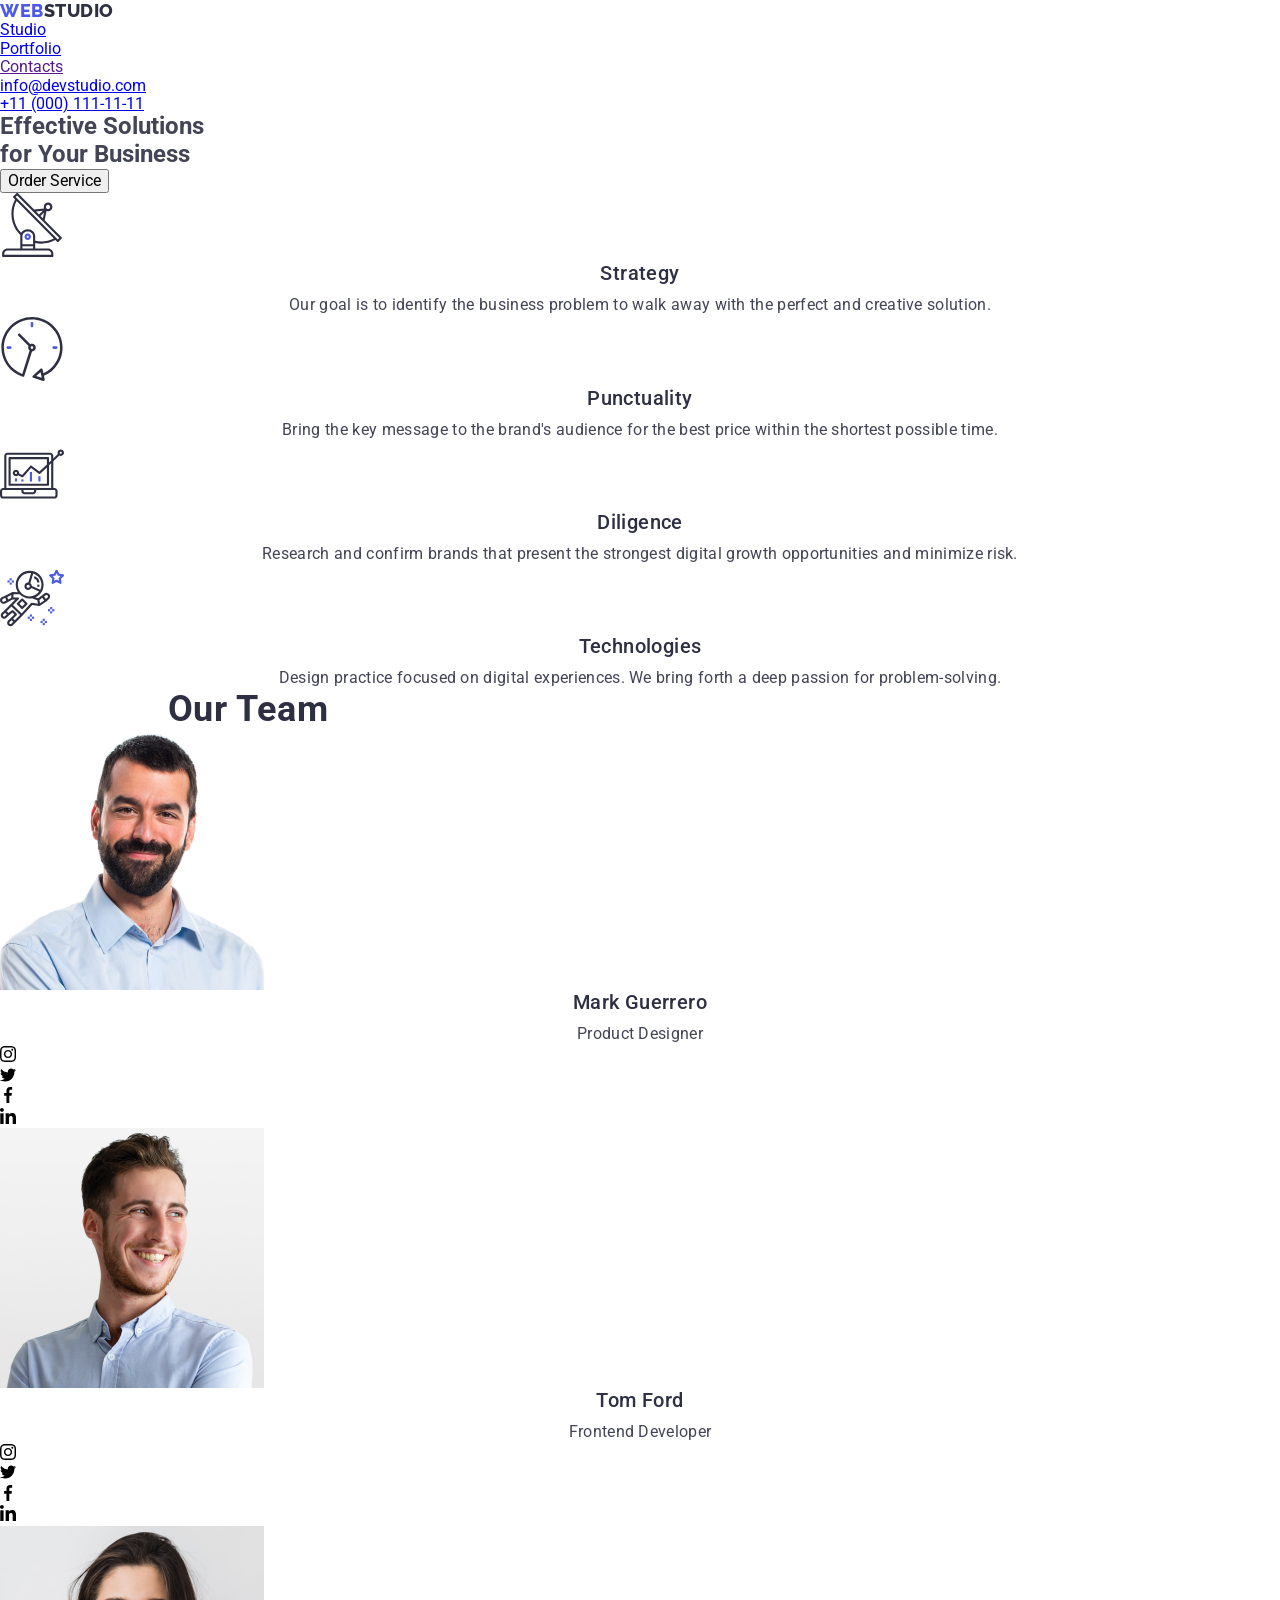
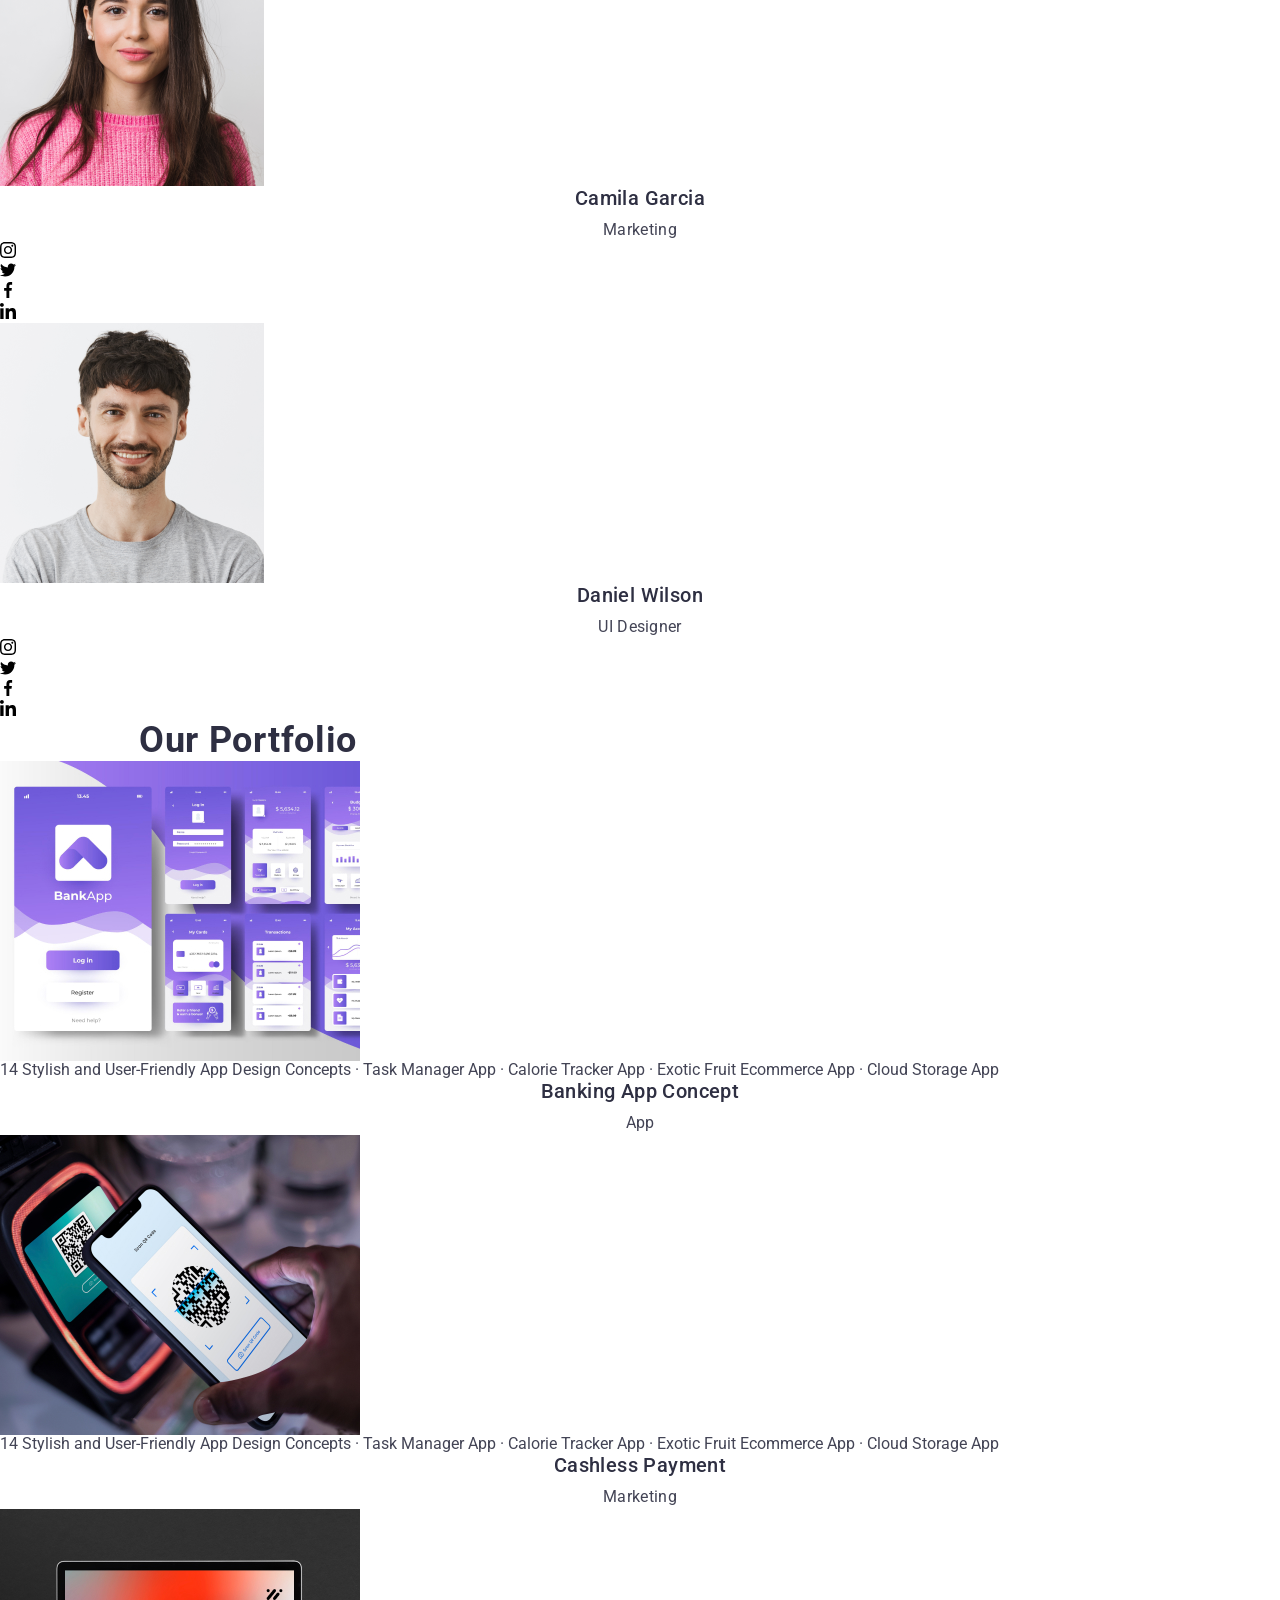
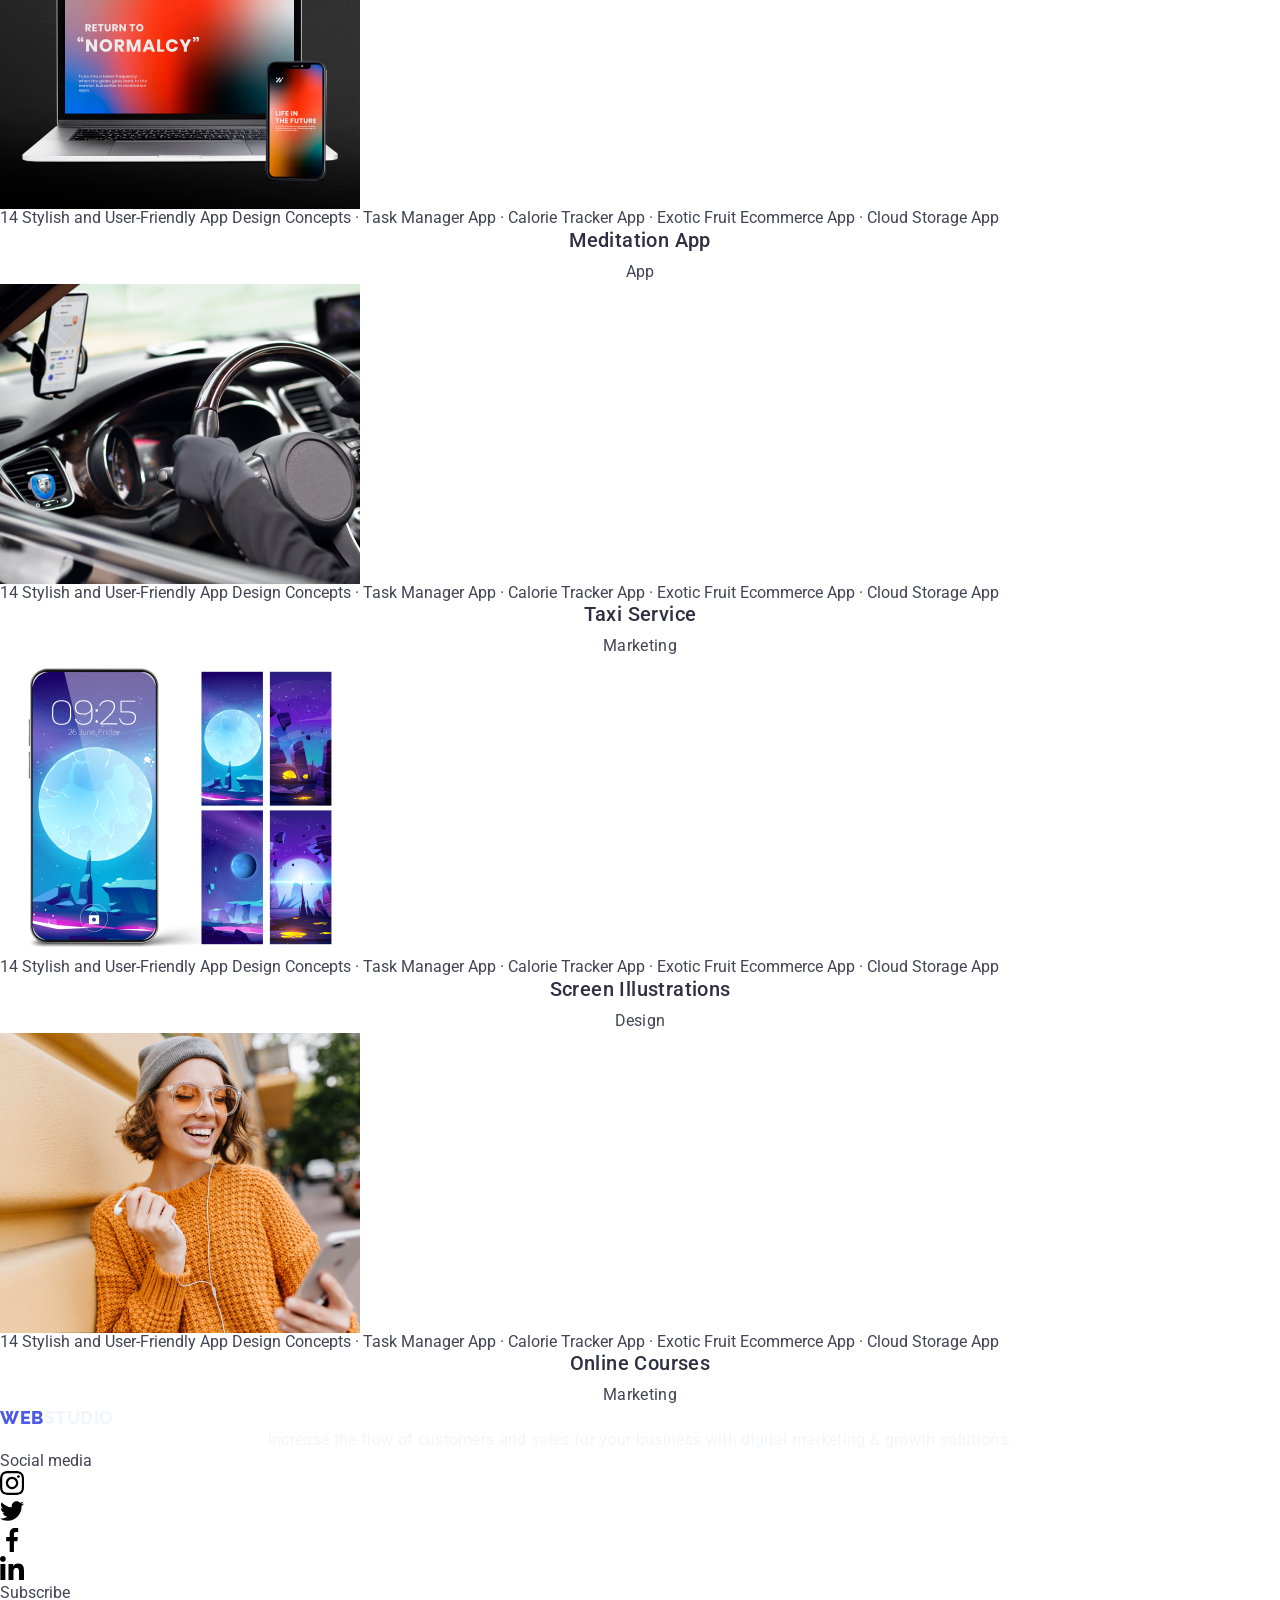
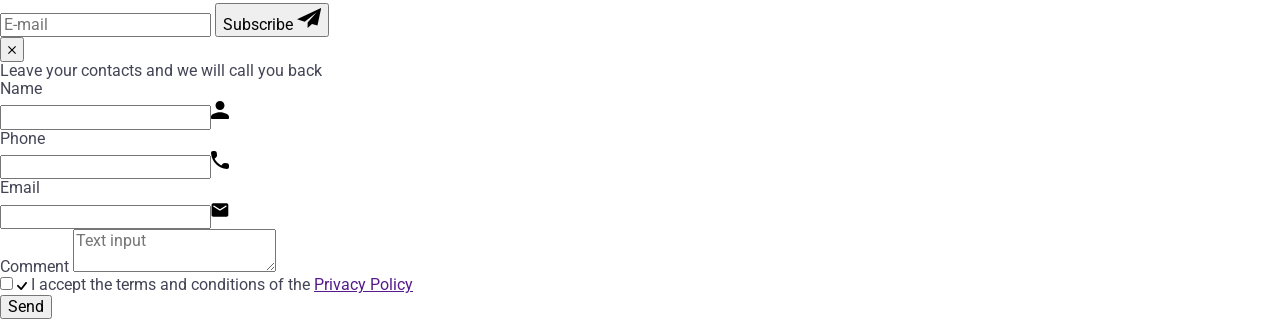
<file: index.html>
<!DOCTYPE html>
<html lang="en">
  <head>
    <meta charset="UTF-8" />
    <meta http-equiv="X-UA-Compatible" content="IE=edge" />
    <meta name="viewport" content="width=device-width, initial-scale=1.0" />
    <title>Document</title>
    <link
      rel="stylesheet"
      href="https://cdnjs.cloudflare.com/ajax/libs/modern-normalize/3.0.1/modern-normalize.min.css"
      integrity="sha512-q6WgHqiHlKyOqslT/lgBgodhd03Wp4BEqKeW6nNtlOY4quzyG3VoQKFrieaCeSnuVseNKRGpGeDU3qPmabCANg=="
      crossorigin="anonymous"
      referrerpolicy="no-referrer"
    />
    <link rel="stylesheet" href="./css/styles.css" />
    <link
      rel="stylesheet"
      href="https://cdnjs.com/libraries/modern-normalize"
    />
    <link rel="preconnect" href="https://fonts.googleapis.com" />
    <link rel="preconnect" href="https://fonts.gstatic.com" crossorigin />
    <link
      href="https://fonts.googleapis.com/css2?family=Montserrat:wght@400;700&family=Roboto:wght@400;500;700&display=swap"
      rel="stylesheet"
    />
    <link rel="preconnect" href="https://fonts.googleapis.com" />
    <link rel="preconnect" href="https://fonts.gstatic.com" crossorigin />
    <link
      href="https://fonts.googleapis.com/css2?family=Montserrat:wght@400;700&family=Raleway:wght@800&family=Roboto:wght@400;500;700&display=swap"
      rel="stylesheet"
    />
  </head>

  <body>
    <!-- Header -->
    <header class="page-header">
      <div class="container page-header-boxing">
        <nav class="nav">
          <a href="./index.html" class="logo link"
            >Web<span class="studio-color">Studio</span></a
          >
          <ul class="menu list">
            <li class="menu-item">
              <a class="menu-link link" href="./index.html">Studio</a>
            </li>
            <li class="menu-item">
              <a class="menu-link link" href="./portfolio.html">Portfolio</a>
            </li>
            <li class="menu-item">
              <a class="menu-link link" href="">Contacts</a>
            </li>
          </ul>
        </nav>

        <address class="address">
          <ul class="list">
            <li class="address-item">
              <a href="mailto:info@devstudio.com" class="link contact"
                >info@devstudio.com</a
              >
            </li>
            <li class="address-item">
              <a href="tel:+110001111111" class="link contact"
                >+11 (000) 111-11-11</a
              >
            </li>
          </ul>
        </address>
      </div>
    </header>
    <!-- Main -->
    <main class="page-main">
      <!-- Square -->
      <section class="hero">
        <div class="container">
          <h1 class="main-title">
            Effective Solutions<br />
            for Your Business
          </h1>
          <button type="button" class="hero-button" data-modal-open>
            Order Service
          </button>
        </div>
      </section>
      <section class="small-descr-section section">
        <div class="container">
          <h2 class="hidden-title visually-hidden"></h2>
          <ul class="list">
            <li class="small-descr-section-item">
              <div class="small-text-image">
                <svg class="small-text-icon" width="64" height="64">
                  <use href="./images/icons.svg#icon-antenna"></use>
                </svg>
              </div>
              <h3 class="small-title">Strategy</h3>
              <p class="small-descr">
                Our goal is to identify the business problem to walk away with
                the perfect and creative solution.
              </p>
            </li>
            <li class="small-descr-section-item">
              <div class="small-text-image">
                <svg class="small-text-icon" width="64" height="64">
                  <use href="./images/icons.svg#icon-clock"></use>
                </svg>
              </div>
              <h3 class="small-title">Punctuality</h3>
              <p class="small-descr">
                Bring the key message to the brand's audience for the best price
                within the shortest possible time.
              </p>
            </li>
            <li class="small-descr-section-item">
              <div class="small-text-image">
                <svg class="small-text-icon" width="64" height="64">
                  <use href="./images/icons.svg#icon-diagram"></use>
                </svg>
              </div>
              <h3 class="small-title">Diligence</h3>
              <p class="small-descr">
                Research and confirm brands that present the strongest digital
                growth opportunities and minimize risk.
              </p>
            </li>
            <li class="small-descr-section-item">
              <div class="small-text-image">
                <svg class="small-text-icon" width="64" height="64">
                  <use href="./images/icons.svg#icon-astronaut"></use>
                </svg>
              </div>
              <h3 class="small-title">Technologies</h3>
              <p class="small-descr">
                Design practice focused on digital experiences. We bring forth a
                deep passion for problem-solving.
              </p>
            </li>
          </ul>
        </div>
      </section>
      <!-- Our Team -->
      <section class="our-team">
        <div class="container">
          <h2 class="secondary-title">Our Team</h2>
          <ul class="list">
            <li class="our-team-list-item">
              <img
                src="./images/men-with-beard.jpg"
                width="264"
                alt="men with beard"
              />
              <div class="name-position">
                <h3 class="small-title">Mark Guerrero</h3>
                <p class="small-descr">Product Designer</p>
                <ul class="our-team-links">
                  <li class="our-team-link-item list">
                    <a class="our-team-link" href=""
                      ><svg class="our-team-soc-icon" width="16" height="16">
                        <use href="./images/icons.svg#icon-instagram"></use>
                      </svg>
                    </a>
                  </li>
                  <li class="our-team-link-item list">
                    <a class="our-team-link" href=""
                      ><svg class="our-team-soc-icon" width="16" height="16">
                        <use href="./images/icons.svg#icon-twitter"></use>
                      </svg>
                    </a>
                  </li>
                  <li class="our-team-link-item list">
                    <a class="our-team-link" href=""
                      ><svg class="our-team-soc-icon" width="16" height="16">
                        <use href="./images/icons.svg#icon-facebook"></use>
                      </svg>
                    </a>
                  </li>
                  <li class="our-team-link-item list">
                    <a class="our-team-link" href=""
                      ><svg class="our-team-soc-icon" width="16" height="16">
                        <use href="./images/icons.svg#icon-linkedin"></use>
                      </svg>
                    </a>
                  </li>
                </ul>
              </div>
            </li>
            <li class="our-team-list-item">
              <img src="./images/men-happy.jpg" width="264" alt="happy men" />
              <div class="name-position">
                <h3 class="small-title">Tom Ford</h3>
                <p class="small-descr">Frontend Developer</p>
                <ul class="our-team-links">
                  <li class="our-team-link-item list">
                    <a class="our-team-link" href=""
                      ><svg class="our-team-soc-icon" width="16" height="16">
                        <use href="./images/icons.svg#icon-instagram"></use>
                      </svg>
                    </a>
                  </li>
                  <li class="our-team-link-item list">
                    <a class="our-team-link" href=""
                      ><svg class="our-team-soc-icon" width="16" height="16">
                        <use href="./images/icons.svg#icon-twitter"></use>
                      </svg>
                    </a>
                  </li>
                  <li class="our-team-link-item list">
                    <a class="our-team-link" href=""
                      ><svg class="our-team-soc-icon" width="16" height="16">
                        <use href="./images/icons.svg#icon-facebook"></use>
                      </svg>
                    </a>
                  </li>
                  <li class="our-team-link-item list">
                    <a class="our-team-link" href=""
                      ><svg class="our-team-soc-icon" width="16" height="16">
                        <use href="./images/icons.svg#icon-linkedin"></use>
                      </svg>
                    </a>
                  </li>
                </ul>
              </div>
            </li>
            <li class="our-team-list-item">
              <img src="./images/woman.jpg" width="264" alt="woman" />
              <div class="name-position">
                <h3 class="small-title">Camila Garcia</h3>
                <p class="small-descr">Marketing</p>
                <ul class="our-team-links">
                  <li class="our-team-link-item list">
                    <a class="our-team-link" href=""
                      ><svg class="our-team-soc-icon" width="16" height="16">
                        <use href="./images/icons.svg#icon-instagram"></use>
                      </svg>
                    </a>
                  </li>
                  <li class="our-team-link-item list">
                    <a class="our-team-link" href=""
                      ><svg class="our-team-soc-icon" width="16" height="16">
                        <use href="./images/icons.svg#icon-twitter"></use>
                      </svg>
                    </a>
                  </li>
                  <li class="our-team-link-item list">
                    <a class="our-team-link" href=""
                      ><svg class="our-team-soc-icon" width="16" height="16">
                        <use href="./images/icons.svg#icon-facebook"></use>
                      </svg>
                    </a>
                  </li>
                  <li class="our-team-link-item list">
                    <a class="our-team-link" href=""
                      ><svg class="our-team-soc-icon" width="16" height="16">
                        <use href="./images/icons.svg#icon-linkedin"></use>
                      </svg>
                    </a>
                  </li>
                </ul>
              </div>
            </li>
            <li class="our-team-list-item">
              <img
                src="./images/men-happy-black-hair.jpg"
                width="264"
                alt="men with black hair"
              />
              <div class="name-position">
                <h3 class="small-title">Daniel Wilson</h3>
                <p class="small-descr">UI Designer</p>
                <ul class="our-team-links">
                  <li class="our-team-link-item list">
                    <a class="our-team-link" href=""
                      ><svg class="our-team-soc-icon" width="16" height="16">
                        <use href="./images/icons.svg#icon-instagram"></use>
                      </svg>
                    </a>
                  </li>
                  <li class="our-team-link-item list">
                    <a class="our-team-link" href=""
                      ><svg class="our-team-soc-icon" width="16" height="16">
                        <use href="./images/icons.svg#icon-twitter"></use>
                      </svg>
                    </a>
                  </li>
                  <li class="our-team-link-item list">
                    <a class="our-team-link" href=""
                      ><svg class="our-team-soc-icon" width="16" height="16">
                        <use href="./images/icons.svg#icon-facebook"></use>
                      </svg>
                    </a>
                  </li>
                  <li class="our-team-link-item list">
                    <a class="our-team-link" href=""
                      ><svg class="our-team-soc-icon" width="16" height="16">
                        <use href="./images/icons.svg#icon-linkedin"></use>
                      </svg>
                    </a>
                  </li>
                </ul>
              </div>
            </li>
          </ul>
        </div>
      </section>
      <section class="our-portfolio-container">
        <div class="container">
          <h2 class="secondary-title">Our Portfolio</h2>
          <!-- Images -->
          <ul class="list portfolio-box">
            <li class="portfolio-item">
              <div class="portfolio-img-wrapper">
                <img
                  src="./images/banking-app-interface-concept.jpg"
                  alt="Banking App Interface Concept"
                  width="360"
                />
                <p class="overlay">
                  14 Stylish and User-Friendly App Design Concepts · Task
                  Manager App · Calorie Tracker App · Exotic Fruit Ecommerce App
                  · Cloud Storage App
                </p>
              </div>

              <div class="portfolio-picture-descr">
                <h3 class="small-title small-title-portfolio">
                  Banking App Concept
                </h3>
                <p class="small-descr small-descr-portfolio">App</p>
              </div>
            </li>
            <li class="portfolio-item">
              <div class="portfolio-img-wrapper">
                <img
                  src="./images/cashless-payment.jpg"
                  alt="Cashless Payment"
                  width="360"
                />
                <p class="overlay">
                  14 Stylish and User-Friendly App Design Concepts · Task
                  Manager App · Calorie Tracker App · Exotic Fruit Ecommerce App
                  · Cloud Storage App
                </p>
              </div>

              <div class="portfolio-picture-descr">
                <h3 class="small-title small-title-portfolio">
                  Cashless Payment
                </h3>
                <p class="small-descr small-descr-portfolio">Marketing</p>
              </div>
            </li>
            <li class="portfolio-item">
              <div class="portfolio-img-wrapper">
                <img
                  src="./images/meditation-app.jpg"
                  alt="Meditation App"
                  width="360"
                />
                <p class="overlay">
                  14 Stylish and User-Friendly App Design Concepts · Task
                  Manager App · Calorie Tracker App · Exotic Fruit Ecommerce App
                  · Cloud Storage App
                </p>
              </div>

              <div class="portfolio-picture-descr">
                <h3 class="small-title small-title-portfolio">
                  Meditation App
                </h3>
                <p class="small-descr small-descr-portfolio">App</p>
              </div>
            </li>
            <li class="portfolio-item">
              <div class="portfolio-img-wrapper">
                <img
                  src="./images/taxi-service.jpg"
                  alt="Taxi Service"
                  width="360"
                />
                <p class="overlay">
                  14 Stylish and User-Friendly App Design Concepts · Task
                  Manager App · Calorie Tracker App · Exotic Fruit Ecommerce App
                  · Cloud Storage App
                </p>
              </div>

              <div class="portfolio-picture-descr">
                <h3 class="small-title small-title-portfolio">Taxi Service</h3>
                <p class="small-descr small-descr-portfolio">Marketing</p>
              </div>
            </li>
            <li class="portfolio-item">
              <div class="portfolio-img-wrapper">
                <img
                  src="./images/screen-illustration.jpg"
                  alt="Screen Illustrations"
                  width="360"
                />
                <p class="overlay">
                  14 Stylish and User-Friendly App Design Concepts · Task
                  Manager App · Calorie Tracker App · Exotic Fruit Ecommerce App
                  · Cloud Storage App
                </p>
              </div>

              <div class="portfolio-picture-descr">
                <h3 class="small-title small-title-portfolio">
                  Screen Illustrations
                </h3>
                <p class="small-descr small-descr-portfolio">Design</p>
              </div>
            </li>
            <li class="portfolio-item">
              <div class="portfolio-img-wrapper">
                <img
                  src="./images/online-courses.jpg"
                  alt="Online Courses"
                  width="360"
                />
                <p class="overlay">
                  14 Stylish and User-Friendly App Design Concepts · Task
                  Manager App · Calorie Tracker App · Exotic Fruit Ecommerce App
                  · Cloud Storage App
                </p>
              </div>

              <div class="portfolio-picture-descr">
                <h3 class="small-title small-title-portfolio">
                  Online Courses
                </h3>
                <p class="small-descr small-descr-portfolio">Marketing</p>
              </div>
            </li>
          </ul>
        </div>
      </section>
    </main>
    <!-- Footer -->
    <footer class="page-footer section">
      <div class="container webstudio-container">
        <div class="websudio">
          <a href="./index.html" class="logo link"
            >Web<span class="studio-color-dark-theme">Studio</span></a
          >
          <p class="small-descr small-descr-dark-theme footer-descr">
            Increase the flow of customers and sales for your business with
            digital marketing & growth solutions.
          </p>
        </div>
        <div class="links">
          <p>Social media</p>
          <ul class="footer-links">
            <li class="footer-link-item list">
              <a class="our-team-link" href=""
                ><svg class="our-team-soc-icon" width="24" height="24">
                  <use href="./images/icons.svg#icon-instagram"></use>
                </svg>
              </a>
            </li>
            <li class="footer-link-item list">
              <a class="our-team-link" href=""
                ><svg class="our-team-soc-icon" width="24" height="24">
                  <use href="./images/icons.svg#icon-twitter"></use>
                </svg>
              </a>
            </li>
            <li class="footer-link-item list">
              <a class="our-team-link" href=""
                ><svg class="our-team-soc-icon" width="24" height="24">
                  <use href="./images/icons.svg#icon-facebook"></use>
                </svg>
              </a>
            </li>
            <li class="footer-link-item list">
              <a class="our-team-link" href=""
                ><svg class="our-team-soc-icon" width="24" height="24">
                  <use href="./images/icons.svg#icon-linkedin"></use>
                </svg>
              </a>
            </li>
          </ul>
        </div>
        <div class="footer-form">
          <p class="footer-header">Subscribe</p>
          <form class="input-button-footer">
            <label class="footer-label" for="footer-input">
              <input
                id="footer-input"
                class="footer-input"
                name="user-email"
                type="email"
                placeholder="E-mail"
                required
              />
            </label>
            <button type="submit" class="footer-button">
              Subscribe
              <svg class="footer-icon" width="24" height="24">
                <use href="./images/icons.svg#icon-send"></use>
              </svg>
            </button>
          </form>
        </div>
      </div>
    </footer>
    <div data-modal class="backdrop is-open">
      <div class="backdrop-info-wrapper">
        <button data-modal-close type="button" class="data-model-close-button">
          <svg class="cross-icon" width="8" height="8">
            <use href="./images/icons.svg#icon-cross"></use>
          </svg>
        </button>
        <p class="modal-title">Leave your contacts and we will call you back</p>
        <form class="form">
          <div class="form-container">
            <label class="modal-label" for="user-name">Name</label>
            <div class="icon-and-input">
              <input
                id="user-name"
                class="modal-input"
                name="user-name"
                type="text"
                placeholder=""
                required
              /><svg class="modal-icon" width="18" height="24">
                <use href="./images/icons.svg#icon-user"></use>
              </svg>
            </div>
          </div>
          <div class="form-container">
            <label class="modal-label" for="user-phone">Phone</label>
            <div class="icon-and-input">
              <input
                id="user-phone"
                class="modal-input"
                name="user-phone"
                type="text"
                placeholder=""
                required
              /><svg class="modal-icon" width="18" height="24">
                <use href="./images/icons.svg#icon-phone"></use>
              </svg>
            </div>
          </div>
          <div class="form-container">
            <label class="modal-label" for="user-email">Email</label>
            <div class="icon-and-input">
              <input
                id="user-email"
                class="modal-input"
                name="user-email"
                type="text"
                placeholder=""
                required
              /><svg class="modal-icon" width="18" height="24">
                <use href="./images/icons.svg#icon-email"></use>
              </svg>
            </div>
          </div>
          <div class="form-container comment-container">
            <label class="modal-label" for="user-comment">Comment</label>
            <textarea
              id="user-comment"
              name="user-comment"
              class="modal-comment"
              placeholder="Text input"
            ></textarea>
          </div>
          <div class="checkbox-container">
            <input
              type="checkbox"
              class="checkbox visually-hidden"
              id="user-privacy"
              value="true"
              name="user-privacy"
              required
            />
            <label class="checkbox-label" for="user-privacy">
              <span class="checkbox-icon-container">
                <svg class="bird-icon" width="10" height="8">
                  <use href="./images/icons.svg#icon-bird"></use>
                </svg> </span
              >I accept the terms and conditions of the
              <a class="modal-privacy-link link" href=""
                >Privacy Policy</a
              ></label>
          </div>
          <button type="submit" class="hero-button modal-button">Send</button>
        </form>
      </div>
    </div>
    <script src="./js/modal.js"></script>
  </body>
</html>
</file>
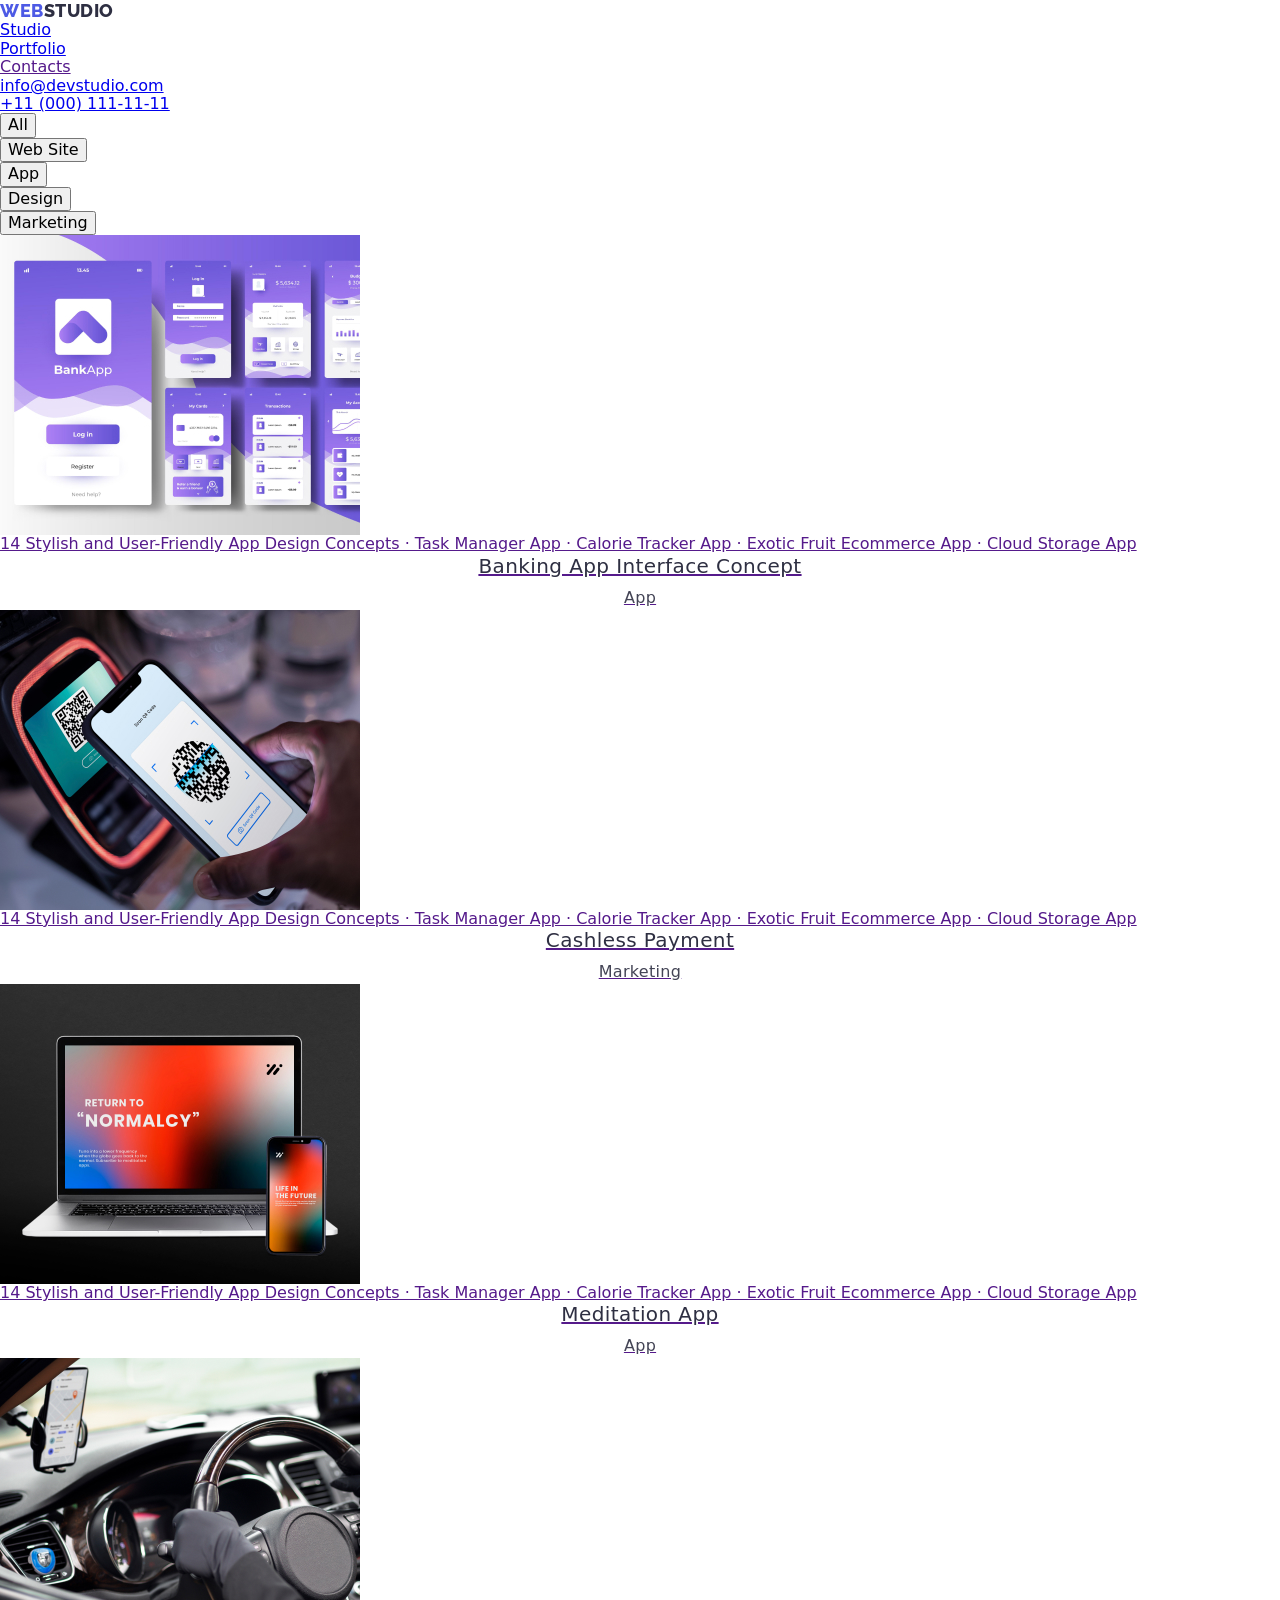
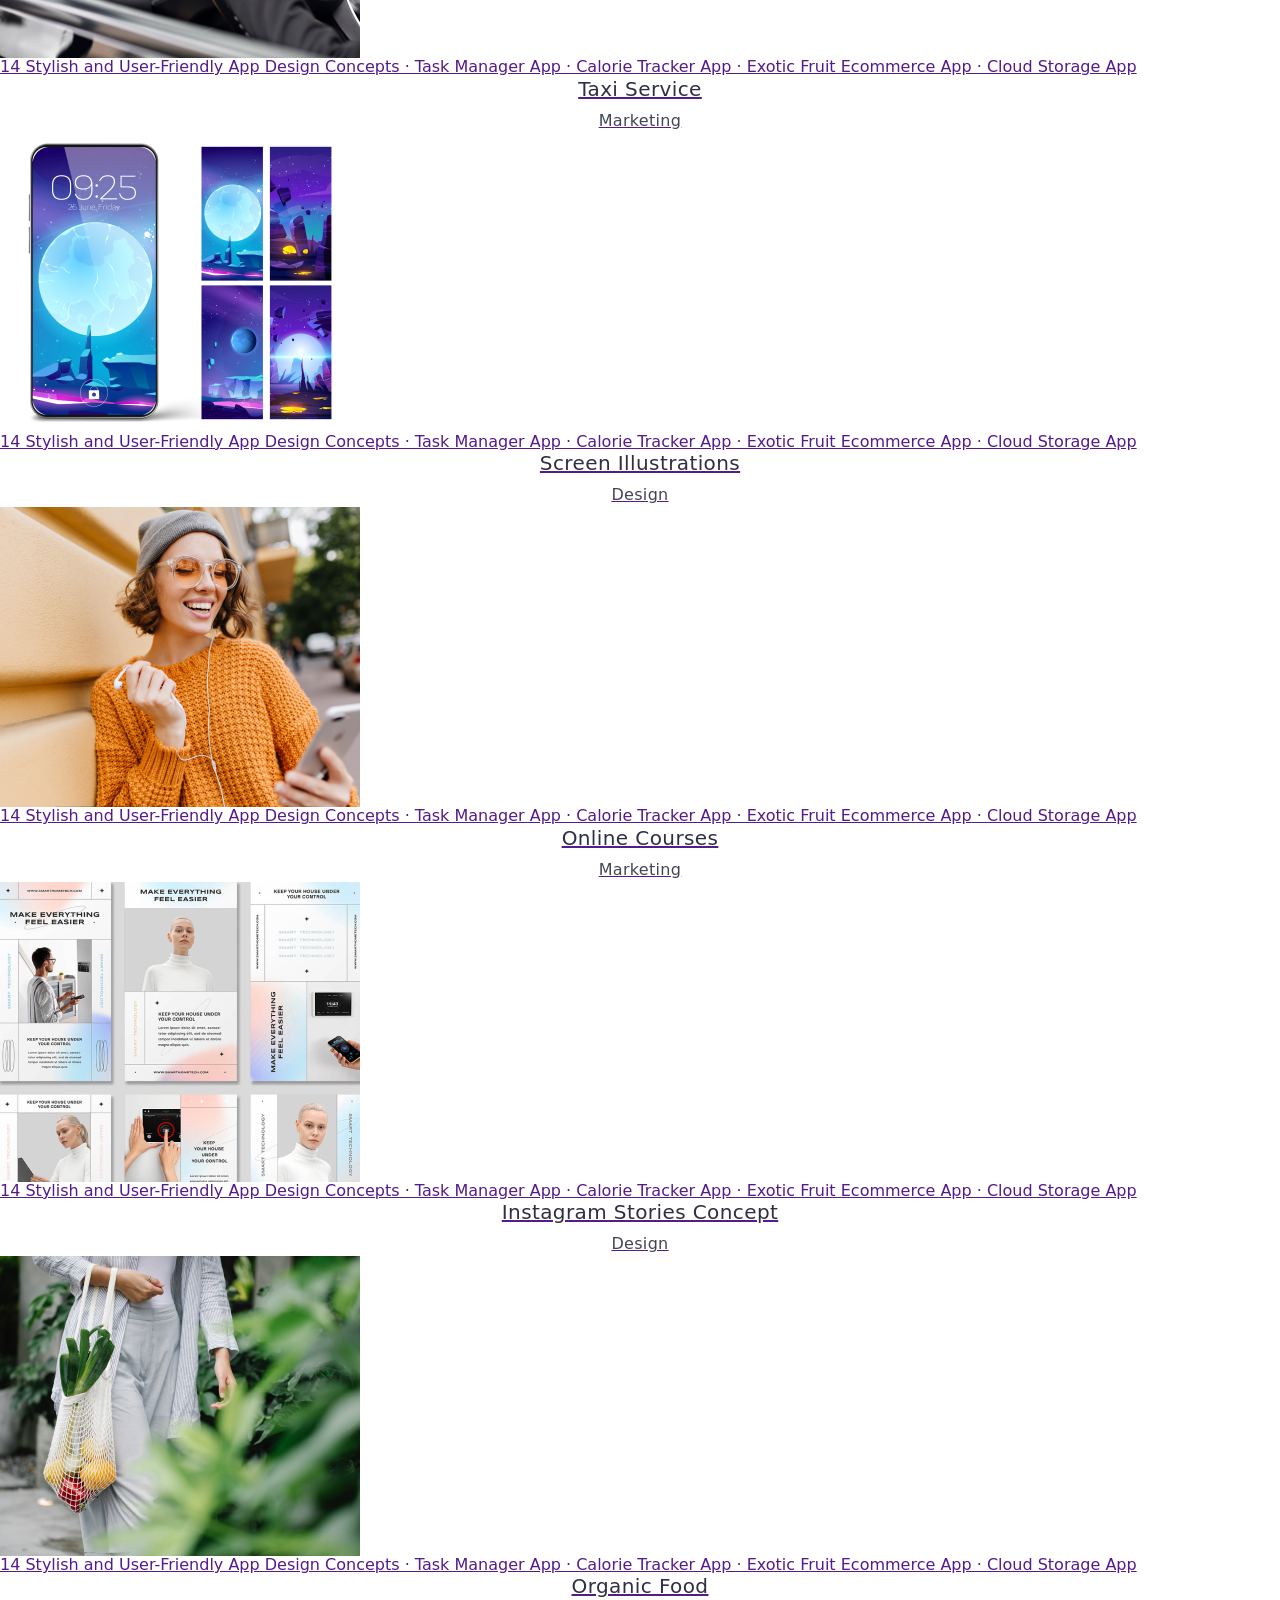
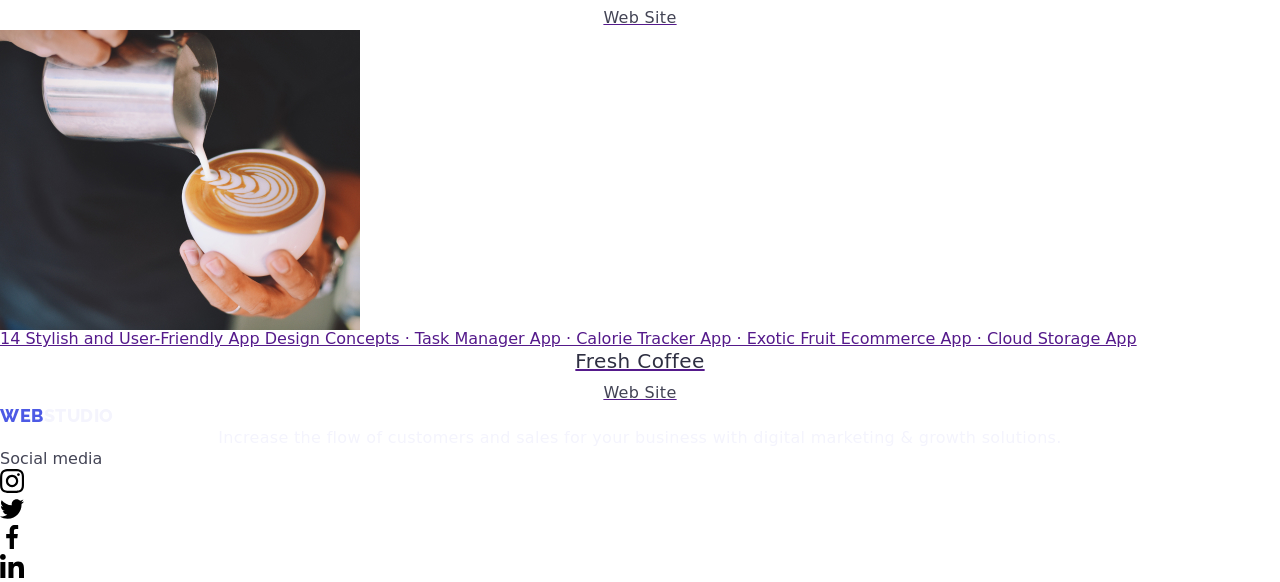
<file: portfolio.html>
<!DOCTYPE html>
<html lang="en">
  <head>
    <meta charset="UTF-8" />
    <meta http-equiv="X-UA-Compatible" content="IE=edge" />
    <meta name="viewport" content="width=device-width, initial-scale=1.0" />
    <title>Document</title>
    <link rel="stylesheet" href="./css/styles.css" />
    <link rel="preconnect" href="https://fonts.googleapis.com" />
    <link rel="preconnect" href="https://fonts.gstatic.com" crossorigin />
    <link
      href="https://fonts.googleapis.com/css2?family=Montserrat:wght@400;700&family=Roboto:wght@400;500;700&display=swap"
      rel="stylesheet"
    />
    <link rel="preconnect" href="https://fonts.googleapis.com" />
    <link rel="preconnect" href="https://fonts.gstatic.com" crossorigin />
    <link
      href="https://fonts.googleapis.com/css2?family=Montserrat:wght@400;700&family=Raleway:wght@800&family=Roboto:wght@400;500;700&display=swap"
      rel="stylesheet"
    />
    <link
      rel="stylesheet"
      href="https://cdn.jsdelivr.net/npm/modern-normalize@1.1.0/modern-normalize.min.css"
    />
  </head>
  <body>
    <!-- Header -->
    <header class="page-header">
      <div class="container page-header-boxing">
        <nav class="page-nav">
          <a href="./index.html" class="logo link"
            >Web<span class="studio-color">Studio</span></a
          >
          <ul class="menu list">
            <li>
              <a class="menu-item link" href="./index.html">Studio</a>
            </li>
            <li>
              <a class="menu-item menu-item-portfolio-portfolio link" href="./portfolio.html">Portfolio</a>
            </li>
            <li>
              <a class="menu-item link" href="">Contacts</a>
            </li>
          </ul>
        </nav>

        <address class="address">
          <ul class="list">
            <li>
              <a href="mailto:info@devstudio.com" class="link contact"
                >info@devstudio.com</a
              >
            </li>
            <li>
              <a href="tel:+110001111111" class="link contact"
                >+11 (000) 111-11-11</a
              >
            </li>
          </ul>
        </address>
      </div>
    </header>
    <!-- Main -->
    <main>
      <section class="buttons-box">
        <div class="container">
          <h1 hidden>Title hidden</h1>

          <!-- Buttons -->
          <ul class="list buttons-list-portfolio">
            <li>
              <button class="navigation-button" type="button">All</button>
            </li>
            <li>
              <button class="navigation-button" type="button">Web Site</button>
            </li>
            <li>
              <button class="navigation-button" type="button">App</button>
            </li>
            <li>
              <button class="navigation-button" type="button">Design</button>
            </li>
            <li>
              <button class="navigation-button" type="button">Marketing</button>
            </li>
          </ul>
          <!-- Images -->
          <ul class="list portfolio-box">
            <li class="portfolio-item">
              <a class="link portfolio-link-wrapper" href=""
                ><div class="portfolio-img-wrapper">
                  <img
                    src="./images/Banking-app-interface-concept.jpg"
                    alt="Banking App Interface Concept"
                    width="360"
                  />
                  <p class="overlay">
                    14 Stylish and User-Friendly App Design Concepts · Task
                    Manager App · Calorie Tracker App · Exotic Fruit Ecommerce
                    App · Cloud Storage App
                  </p>
                </div>
                <div class="portfolio-picture-descr">
                  <h2 class="small-title">Banking App Interface Concept</h2>
                  <p class="small-descr">App</p>
                </div>
              </a>
            </li>
            <li class="portfolio-item">
              <a class="link portfolio-link-wrapper" href=""
                ><div class="portfolio-img-wrapper">
                  <img
                    src="./images/cashless-payment.jpg"
                    alt="Cashless Payment"
                    width="360"
                  />
                  <p class="overlay">
                    14 Stylish and User-Friendly App Design Concepts · Task
                    Manager App · Calorie Tracker App · Exotic Fruit Ecommerce
                    App · Cloud Storage App
                  </p>
                </div>
                <div class="portfolio-picture-descr">
                  <h2 class="small-title">Cashless Payment</h2>
                  <p class="small-descr">Marketing</p>
                </div>
              </a>
            </li>
            <li class="portfolio-item">
              <a class="link portfolio-link-wrapper" href=""
                ><div class="portfolio-img-wrapper">
                  <img
                    src="./images/meditation-app.jpg"
                    alt="Meditation App"
                    width="360"
                  />
                  <p class="overlay">
                    14 Stylish and User-Friendly App Design Concepts · Task
                    Manager App · Calorie Tracker App · Exotic Fruit Ecommerce
                    App · Cloud Storage App
                  </p>
                </div>
                <div class="portfolio-picture-descr">
                  <h2 class="small-title">Meditation App</h2>
                  <p class="small-descr">App</p>
                </div>
              </a>
            </li>
            <li class="portfolio-item">
              <a class="link portfolio-link-wrapper" href=""
                ><div class="portfolio-img-wrapper">
                  <img
                    src="./images/taxi-service.jpg"
                    alt="Taxi Service"
                    width="360"
                  />
                  <p class="overlay">
                    14 Stylish and User-Friendly App Design Concepts · Task
                    Manager App · Calorie Tracker App · Exotic Fruit Ecommerce
                    App · Cloud Storage App
                  </p>
                </div>
                <div class="portfolio-picture-descr">
                  <h2 class="small-title">Taxi Service</h2>
                  <p class="small-descr">Marketing</p>
                </div>
              </a>
            </li>
            <li class="portfolio-item">
              <a class="link portfolio-link-wrapper" href=""
                ><div class="portfolio-img-wrapper">
                  <img
                    src="./images/screen-illustration.jpg"
                    alt="Screen Illustrations"
                    width="360"
                  />
                  <p class="overlay">
                    14 Stylish and User-Friendly App Design Concepts · Task
                    Manager App · Calorie Tracker App · Exotic Fruit Ecommerce
                    App · Cloud Storage App
                  </p>
                </div>
                <div class="portfolio-picture-descr">
                  <h2 class="small-title">Screen Illustrations</h2>
                  <p class="small-descr">Design</p>
                </div>
              </a>
            </li>
            <li class="portfolio-item">
              <a class="link portfolio-link-wrapper" href=""
                ><div class="portfolio-img-wrapper">
                  <img
                    src="./images/online-courses.jpg"
                    alt="Online Courses"
                    width="360"
                  />
                  <p class="overlay">
                    14 Stylish and User-Friendly App Design Concepts · Task
                    Manager App · Calorie Tracker App · Exotic Fruit Ecommerce
                    App · Cloud Storage App
                  </p>
                </div>
                <div class="portfolio-picture-descr">
                  <h2 class="small-title">Online Courses</h2>
                  <p class="small-descr">Marketing</p>
                </div>
              </a>
            </li>
            <li class="portfolio-item">
              <a class="link portfolio-link-wrapper" href=""
                ><div class="portfolio-img-wrapper">
                  <img
                    src="./images/instagram-stories-concept.jpg"
                    alt="Instagram Stories Concept"
                    width="360"
                  />
                  <p class="overlay">
                    14 Stylish and User-Friendly App Design Concepts · Task
                    Manager App · Calorie Tracker App · Exotic Fruit Ecommerce
                    App · Cloud Storage App
                  </p>
                </div>
                <div class="portfolio-picture-descr">
                  <h2 class="small-title">Instagram Stories Concept</h2>
                  <p class="small-descr">Design</p>
                </div>
              </a>
            </li>
            <li class="portfolio-item">
              <a class="link portfolio-link-wrapper" href=""
                ><div class="portfolio-img-wrapper">
                  <img
                    src="./images/organic-food.jpg"
                    alt="Organic Food"
                    width="360"
                  />
                  <p class="overlay">
                    14 Stylish and User-Friendly App Design Concepts · Task
                    Manager App · Calorie Tracker App · Exotic Fruit Ecommerce
                    App · Cloud Storage App
                  </p>
                </div>
                <div class="portfolio-picture-descr">
                  <h2 class="small-title">Organic Food</h2>
                  <p class="small-descr">Web Site</p>
                </div>
              </a>
            </li>
            <li class="portfolio-item">
              <a class="link portfolio-link-wrapper" href=""
                ><div class="portfolio-img-wrapper">
                  <img
                    src="./images/fresh-coffee.jpg"
                    alt="Fresh Coffee"
                    width="360"
                  />
                  <p class="overlay">
                    14 Stylish and User-Friendly App Design Concepts · Task
                    Manager App · Calorie Tracker App · Exotic Fruit Ecommerce
                    App · Cloud Storage App
                  </p>
                </div>
                <div class="portfolio-picture-descr">
                  <h2 class="small-title">Fresh Coffee</h2>
                  <p class="small-descr">Web Site</p>
                </div>
              </a>
            </li>
          </ul>
        </div>
      </section>
    </main>
    <!-- Footer -->
    <footer class="page-footer section">
      <div class="container webstudio-container">
        <section class="websudio">
          <a href="./index.html" class="logo link"
            >Web<span class="studio-color-dark-theme">Studio</span></a
          >
          <p class="small-descr small-descr-dark-theme footer-descr">
            Increase the flow of customers and sales for your business with
            digital marketing & growth solutions.
          </p>
        </section>
        <section class="links">
          <a class="footer-header">Social media</a>
          <ul class="footer-links">
            <li class="our-team-link-item list">
              <a class="our-team-link" href=""
                ><svg class="our-team-soc-icon" width="24px" height="24px">
                  <use href="./images/icons.svg#icon-instagram"></use>
                </svg>
              </a>
            </li>
            <li class="our-team-link-item list">
              <a class="our-team-link" href=""
                ><svg class="our-team-soc-icon" width="24px" height="24px">
                  <use href="./images/icons.svg#icon-twitter"></use></svg
              ></a>
            </li>
            <li class="our-team-link-item list">
              <a class="our-team-link" href=""
                ><svg class="our-team-soc-icon" width="24px" height="24px">
                  <use href="./images/icons.svg#icon-facebook"></use></svg
              ></a>
            </li>
            <li class="our-team-link-item list">
              <a class="our-team-link" href=""
                ><svg class="our-team-soc-icon" width="24px" height="24px">
                  <use href="./images/icons.svg#icon-linkedin"></use></svg
              ></a>
            </li>
          </ul>
        </section>
      </div>
    </footer>
  </body>
</html>
</file>
<file: css/styles.css>
body {
  font-family: "Roboto", sans-serif;
  color: #434455;
  background-color: var(--background-color);
}

/* ==================ERASING STYLES================== */
*,
*::before,
*::after {
  box-sizing: border-box;
}

h1,
h2,
h3,
body,
p {
  margin: 0;
}

address {
  font-style: normal;
}

img {
  display: block;
}

ul,
li {
  text-decoration: none;
  margin: 0;
  padding-left: 0;
}

button {
  cursor: pointer;
}

/* ==================ELEMENTS================== */
:root {
  --small-text-color: #2e2f42;
  --background-color: #ffffff;
  --hover-and-focus-color: #404bbf;
  --blue-button-and-logo-color: #4d5ae5;
  --small-text-dark-theme-color: #f4f4fd;
  --green-icon-focus-hover-color: #31d0aa;
  --border-color: #8e8f99;
}

/* ==================COMPONENTS================== */
.secondary-title {
  max-width: 496px;
  font-size: 36px;
  line-height: 1.11;
  /* identical to box height, or 111% */

  text-align: center;
  letter-spacing: 0.02em;
  text-transform: capitalize;

  color: var(--small-text-color);
}

.studio-color {
  color: var(--small-text-color);
}

.small-title {
  font-weight: 500;
  font-size: 20px;
  line-height: 1.2;
  text-align: center;

  letter-spacing: 0.02em;
  color: var(--small-text-color);

  margin-bottom: 8px;
}

.small-descr {
  font-weight: 400;
  font-size: 16px;
  line-height: 1.5;
  text-align: center;
  /* or 150% */

  letter-spacing: 0.02em;

  /* SLATE */

  color: #434455;
}

.small-descr-dark-theme {
  color: var(--small-text-dark-theme-color);
}

.studio-color-dark-theme {
  color: var(--small-text-dark-theme-color);
}

/* ==================Header================== */

.logo {
  font-family: "Raleway", sans-serif;
  font-weight: 800;
  font-size: 18px;
  letter-spacing: 0.03em;
  line-height: 1.17;
  text-decoration: none;
  text-transform: uppercase;
  color: var(--blue-button-and-logo-color);
}

.address-item:nth-child() {
  margin-right: none;
}
.contact {
  font-style: normal;
  font-weight: 400;
  font-size: 16px;
  line-height: 1.5;

  letter-spacing: 0.02em;
  color: #434455;
}

.menu-link:hover,
.menu-link:focus,
.menu-item:hover,
.menu-item:focus,
.contact:hover,
.contact:focus {
  color: var(--hover-and-focus-color);
}

.list {
  list-style: none;
}

.link {
  text-decoration: none;
  display: inline-block;
}

.menu-link {
  font-weight: 500;
  font-size: 16px;
  line-height: 1.5;
  letter-spacing: 0.02em;
  color: var(--small-text-color);
}

.menu-item:first-child .menu-link {
  transition: color 250ms cubic-bezier(0.4, 0, 0.2, 1);
  color: var(--hover-and-focus-color);
}

/* ==================Hero================== */
.hero {
  background-color: var(--small-text-color);
}

.main-title {
  max-width: 496px;
  margin: 0 auto;
  font-size: 56px;
  line-height: 1.07;
  letter-spacing: 0.02em;

  color: var(--background-color);
}

.visually-hidden {
  position: absolute;
  width: 1px;
  height: 1px;
  margin: -1px;
  border: 0;
  padding: 0;
  white-space: nowrap;
  clip-path: inset(100%);
  clip: rect(0 0 0 0);
  overflow: hidden;
}

.hero-button {
  width: 169px;
  height: 56px;
  border: none;

  font-family: "Roboto", sans-serif;
  font-style: normal;
  background: var(--blue-button-and-logo-color);
  box-shadow: 0px 4px 4px rgba(0, 0, 0, 0.15);
  border-radius: 4px;

  font-weight: 500;
  font-size: 16px;
  line-height: 1.5;
  letter-spacing: 0.04em;

  display: block;
  min-width: 169px;

  margin: 0 auto;

  color: white;

  transition: background-color 250ms cubic-bezier(0.4, 0, 0.2, 1);
}

.hero-button:hover,
.hero-button:focus {
  background-color: var(--hover-and-focus-color);
}

/* ==================MAIN================== */
.our-team-list-item {
  background-color: var(--background-color);
}

/* ==================FOOTER================== */

.page-footer {
  line-height: 1.17;
  padding: 100px 0;
  letter-spacing: 0.03em;
  color: var(--blue-button-and-logo-color);

  /* NAVY BLUE */

  background: var(--small-text-color);
}

.footer-link {
  margin-bottom: 16px;
}

/* ==================BOXING PORTFOLIO================== */
.container {
  width: 1158px;
  padding: 0 15px;
  margin: 0 auto;
  border: 0 solid #e7e9fc;
  border-top: none;
}

.page-footer p {
  max-width: 264px;

  font-family: "Roboto";
  display: block;
  font-weight: 500;
  font-size: 16px;
  line-height: 1.5;

  letter-spacing: 0.02em;

  color: var(--background-color);
  margin-top: 0;
  margin-bottom: 16px;
}

.page-header {
  border-bottom: 1px solid #e7e9fc;
  box-shadow: 0px 2px 1px rgba(46, 47, 66, 0.08),
    0px 1px 1px rgba(46, 47, 66, 0.16), 0px 1px 6px rgba(46, 47, 66, 0.08);
}

.page-header-boxing {
  justify-content: space-between;
  display: flex;
  align-items: center;
}

.menu,
.nav,
.list {
  display: flex;
}

.nav {
  align-items: center;
}

.logo {
  margin-right: 76px;
}

.menu-link {
  position: relative;
  padding: 24px 0;
}

.menu-item,
.address-item {
  margin-right: 40px;
}

.contact {
  transition: color 250ms cubic-bezier(0.4, 0, 0.2, 1);
}
ul.list .menu-item:last-child,
ul.list .address-item:last-child {
  margin-right: 0;
}

.buttons-list-portfolio {
  justify-content: center;
}

.navigation-button {
  margin-right: 24px;
  text-align: center;
  padding: 12px 24px;
}

.portfolio-box {
  padding-bottom: 120px;
}

.our-portfolio-container {
  padding: 120px 0 120px 0;
}

.portfolio-picture-descr {
  padding: 32px 16px;
  border: 1px solid #e7e9fc;
  border-top: none;
}

.portfolio-box {
  display: flex;
  flex-wrap: wrap;

  gap: 48px 24px;
}

.page-footer {
  padding-top: 100px;
  padding-bottom: 100px;
}

.name-position {
  padding: 32px 0;
}

/* ==================BOXING INDEX================== */
.hero {
  text-align: center;
  padding-top: 188px;
  padding-bottom: 188px;
}

.hero-button {
  margin-top: 48px;
}

.small-descr-section {
  padding-top: 120px;
  padding-bottom: 120px;
}

.small-descr-section-item:nth-child(-n + 3) {
  margin-right: 24px;
}

.small-descr-section-item {
  width: 264px;
}

.what-are-we-doing {
  padding-bottom: 120px;
}

.secondary-title {
  margin: 0 auto;
  margin-bottom: 72px;
}

.what-are-we-doing-item {
  border: 1px solid #e7e9fc;
  margin-right: 24px;
}

.our-team {
  background-color: var(--small-text-dark-theme-color);
  padding-top: 120px;
  padding-bottom: 120px;
}

.our-team-list-item {
  margin-right: 24px;
  box-shadow: 0px 1px 6px rgba(46, 47, 66, 0.08),
    0px 1px 1px rgba(46, 47, 66, 0.16), 0px 2px 1px rgba(46, 47, 66, 0.08);
  border-radius: 0px 0px 4px 4px;
  text-align: center;
}

.our-team-list-item:last-child {
  margin-right: 0;
}

/* ==================PORTFOLIO================== */
.navigation-button {
  font-family: "Roboto", sans-serif;
  font-style: normal;

  font-weight: 500;
  font-size: 16px;
  line-height: 1.5;
  letter-spacing: 0.04em;

  /* CLOUD */

  background: var(--small-text-dark-theme-color);
  /* CORNFLOWER */

  border: 1px solid #e7e9fc;
  border-radius: 4px;

  color: var(--blue-button-and-logo-color);
}

.navigation-button:hover,
.navigation-button:focus {
  color: var(--background-color);
  background-color: var(--hover-and-focus-color);
}

/* ================= IMAGES AND VERTOR =================== */

.small-text-image {
  width: 264px;
  height: 112px;
  background-color: rgba(244, 244, 253, 1);
  display: flex;
  justify-content: center;
  align-items: center;
  border-radius: 4px;
  margin-bottom: 8px;
  border: 1px solid var(--border-color);
  border-radius: 4px;
}
.small-text-icon {
  width: 64px;
  height: 60px;
}

.hero {
  max-width: 1440px;
  margin: 0 auto;
  background-image: linear-gradient(
      rgba(46, 47, 66, 0.7),
      rgba(46, 47, 66, 0.7)
    ),
    url("../images/hero-image.jpg");
  background-repeat: no-repeat;
  background-position: center;
  background-size: cover;
}
.small-text-image {
  width: 264px;
  height: 112px;
  background-color: rgba(244, 244, 253, 1);
  display: flex;
  justify-content: center;
  align-items: center;
  border-radius: 4px;
}
.small-text-icon {
  width: 64px;
  height: 60px;
}
.our-team-links {
  margin-top: 8px;
  display: flex;
  justify-content: center;
  gap: 24px;
}
.our-team-link-item {
  width: 40px;
  height: 40px;
}
.our-team-link {
  width: 100%;
  height: 100%;
  border-radius: 50%;
  background-color: var(--blue-button-and-logo-color);
  display: flex;
  align-items: center;
  justify-content: center;
}

.our-team-link-item .our-team-link {
  transition: background-color 250ms cubic-bezier(0.4, 0, 0.2, 1);
}
.customers-section {
  padding-top: 120px;
  padding-bottom: 120px;
}
.our-team-soc-icon {
  fill: var(--small-text-dark-theme-color);
}
.our-team-link:hover,
.our-team-link:focus {
  background-color: var(--hover-and-focus-color);
}

.footer-link-item .our-team-link {
  transition: background-color 250ms cubic-bezier(0.4, 0, 0.2, 1);
}
.footer-link-item .our-team-link:hover,
.footer-link-item .our-team-link:focus {
  background-color: var(--green-icon-focus-hover-color);
}
.customers-list {
  display: flex;
  justify-content: space-between;
}
.customers-item {
  width: 168px;
  height: 88px;
}
.customers-item:nth-child(-n + 5) {
  margin-right: 24px;
}
.customers-link {
  width: 100%;
  height: 100%;
  display: flex;
  justify-content: center;
  align-items: center;
  padding: 16px 32px;
  border: 1px solid #8e8f99;
  border-radius: 4px;
  color: #8e8f99;
}
.customers-icon {
  fill: currentColor;
}
.customers-link:hover,
.customers-link:focus {
  color: var(--hover-and-focus-color);
  border-color: var(--hover-and-focus-color);
}
.footer-links {
  display: flex;
  gap: 16px;
}
.webstudio-container {
  display: flex;
  align-items: baseline;
}

.webstudio-container > div:first-child {
  margin-right: 120px; /* або потрібне значення */
}

/* ==================ANIMATION AND OVERLAYS================== */
.overlay {
  font-weight: 400px;
  font-size: 16px;
  line-height: 24px;
  letter-spacing: 0.02em;
  transform: translate(0, 100%);
  transition: transform 250ms cubic-bezier(0.4, 0, 0.2, 1);

  padding: 40px 32px;

  background-color: var(--blue-button-and-logo-color);
  color: var(--small-text-dark-theme-color);
  position: absolute;
  left: 0;
  top: 0;
  height: 100%;
  width: 100%;
}
.portfolio-img-wrapper {
  position: relative;
  overflow: hidden;
}
.portfolio-img-wrapper:hover .overlay,
.portfolio-img-wrapper:focus .overlay {
  transform: translate(0, 0);
}

.menu-item:first-child .menu-link::after {
  content: "";
  position: absolute;
  width: 100%;
  height: 4px;
  bottom: -1px;
  right: 0;
  background: var(--hover-and-focus-color);
  border-radius: 2px;
  transition: width 0.5s, left 0.5s;
  left: 0;
}

.menu-item-studio-index::after,
.menu-item-portfolio-portfolio::after {
  content: "";
  position: absolute;
  width: 100%;
  height: 4px;
  bottom: -27px;
  right: 0;
  background: var(--hover-and-focus-color);
  border-radius: 2px;
}

.footer-descr {
  text-align: left;
}

.portfolio-item {
  transition: box-shadow 250ms cubic-bezier(0.4, 0, 0.2, 1);
}
.portfolio-item:hover,
.portfolio-item:focus {
  box-shadow: 0px 2px 1px 0px #2e2f4214, 0px 1px 1px 0px #2e2f4229,
    0px 1px 6px 0px #2e2f4214;
}

.small-title-portfolio,
.small-descr-portfolio {
  text-align: left;
}

.footer-link-item {
  width: 40px;
  height: 40px;
}

/* ========================= BACKDROP ============================== */
.backdrop {
  opacity:0;
  visibility: hidden;

  transition: opacity 250ms cubic-bezier(0.4, 0, 0.2, 1),
      visibility 250ms cubic-bezier(0.4, 0, 0.2, 1);
}
.backdrop.is-open {
  opacity: 1;
  visibility: visible;
  pointer-events: auto;
  background-color: rgba(46, 47, 66, 0.4);
  height: 100%;
  width: 100%;
  top: 0;
  left: 0;
  position: fixed;
}
.backdrop-info-wrapper {
  position: absolute;
  top: 50%;
  left: 50%;
  transform: translate(-50%, -50%);
  width: 408px;
  min-height: 584px;
  background-color: #fcfcfc;
  padding: 72px 24px 24px 24px;
  border-radius: 4px;
  box-shadow: 0px 1px 1px rgba(0, 0, 0, 0.14), 0px 1px 3px rgba(0, 0, 0, 0.12),
    0px 2px 1px rgba(0, 0, 0, 0.2);
  transition: transform 250ms cubic-bezier(0.4, 0, 0.2, 1);
}

.backdrop.is-hidden {
  opacity: 0;
}

.data-model-close-button {
  display: flex;
  align-items: center;
  justify-content: center;
  padding: 0;
  background: #e7e9fc;
  border: 1px solid rgba(0, 0, 0, 0.1);
  border-radius: 50%;
  height: 24px;
  width: 24px;

  position: absolute;
  right: 24px;
  top: 24px;

  transition: background-color 250ms cubic-bezier(0.4, 0, 0.2, 1),
      border 250ms cubic-bezier(0.4, 0, 0.2, 1);
}
.data-model-close-button:hover {
  background-color: var(--hover-and-focus-color);
  border: none;
  fill: #ffffff
}

.data-model-close-button:focus {
  background-color: var(--hover-and-focus-color);
  border: none;
  fill: #ffffff;
}

.data-model-close-button:hover .bird-icon{
  fill: var(--background-color);
}

.data-model-close-button:focus .bird-icon {
  fill: var(--background-color);
}

.cross-icon {
  transition: fill 250ms cubic-bezier(0.4, 0, 0.2, 1);
}
.cross-icon:hover,
.cross-icon:focus {
  fill: var(--background-color);
}
.menu-item-studio-index::after,
.menu-item-portfolio-portfolio::after {
  content: "";
  position: absolute;
  width: 100%;
  height: 4px;
  bottom: -27px;
  right: 0;
  background: var(--hover-and-focus-color);
  border-radius: 2px;
}
/* ==================MODAL INPUT================== */
.modal-title {
  font-weight: 500;
  font-size: 16px;
  line-height: 24px;
  text-align: center;
  letter-spacing: 0.02em;
  margin-bottom: 16px;

  color: #2e2f42;
}
.modal-label {
  font-size: 12px;
  line-height: 1.17;
  letter-spacing: 0.04em;
  color: var(--border-color);
  display: block;
  margin-bottom: 4px;
}
.modal-label input,
.modal-label textarea {
  background-color: #fcfcfc;
}
.modal-text {
  display: block;
  font-size: 12px;
  line-height: 14px;

  color: #8e8f99;
  letter-spacing: 0.04em;
}
.form {
  margin-top: 16px;
}
.modal-icon {
  position: absolute;
  left: 16px;
  top: 50%;
  transform: translateY(-50%);
  transition: fill 250ms cubic-bezier(0.4, 0, 0.2, 1);
}
.modal-icon:hover,
.modal-icon:focus {
  fill: var(--blue-button-and-logo-color);
}
.icon-and-input {
  position: relative;
}
.modal-input {
  border: 1px solid rgba(46, 47, 66, 0.4);
  border-radius: 4px;
  width: 100%;
  background-color: transparent;
  height: 40px;
  margin-top: 4px;
  padding-left: 38px;
  outline: transparent;
  transition: border-color 250ms cubic-bezier(0.4, 0, 0.2, 1);
}
.bird-icon {
  fill: currentColor;
  transition: fill 250ms cubic-bezier(0.4, 0, 0.2, 1);
}
.modal-comment {
  font-size: 12px;
  line-height: 1.17;
  letter-spacing: 0.04em;
  resize: none;
  width: 100%;
  height: 120px;
  border: 1px solid rgba(46, 47, 66, 0.4);
  border-radius: 4px;
  margin-top: 4px;
  padding: 8px 16px;
  background-color: transparent;
  outline: transparent;
  color: rgba(46, 47, 66, 0.4);
  transition: border-color 250ms cubic-bezier(0.4, 0, 0.2, 1);
}
.modal-input:focus{
  border-color: var(--blue-button-and-logo-color)
}

.modal-input:focus + .modal-icon{
  fill: var(--blue-button-and-logo-color);
}
.modal-comment:focus{
  border-color: var(--blue-button-and-logo-color)
}
.modal-label:focus,
.modal-input:focus {
  cursor: pointer;
}

::placeholder {
  font-family: "Roboto";
  font-weight: 400;
  font-size: 12px;
  line-height: 14px;
  color: rgba(46, 47, 66, 0.4);

  letter-spacing: 0.04em;
}
.checkbox-text {
  display: inline-flex;
  align-items: center;
  justify-content: center;
  fill: transparent;
  font-size: 12px;
  line-height: 14px;
  letter-spacing: 0.04em;
  color: #8e8f99;
  margin-left: 8px;
  border: 1px solid rgba(46, 47, 66, 0.4);
  border-radius: 2px;
  transition: background-color 250ms cubic-bezier(0.4, 0, 0.2, 1),
    border 250ms cubic-bezier(0.4, 0, 0.2, 1),
    fill 250ms cubic-bezier(0.4, 0, 0.2, 1);
}

.checkbox {
  appearance: none;
  vertical-align: middle;
  margin: 0;
}
.checkbox::before {
  content: "";
  display: block;
  width: 16px;
  height: 16px;
  border: 1px solid rgba(46, 47, 66, 0.4);
  border-radius: 2px;
  transition: background-color 250ms cubic-bezier(0.4, 0, 0.2, 1);
  margin: 0;
  background: #f3f3f3;
}

.checkbox:checked::before {
  content: "";
  width: 16px;
  height: 16px;
  border-radius: 2px;
  background-color: var(--hover-and-focus-color);
}

.bird-icon {
  position: absolute;
  fill: var(--small-text-dark-theme-color);
}
.checkbox-label {
  display: inline-flex;
  justify-content: center;
  gap:6px;
  align-items: center;
  position: relative;

  font-size: 12px;
  letter-spacing: 0.04em;
  line-height: 1.17;
  color: var(--border-color);
}


.modal-button {
  margin-top: 24px;
  margin-left: 25%;
}

.footer-form {
  margin-left: 80px;
}
.footer-input {
  padding: 8px 16px;
  margin-top: 16px;
  width: 264px;
  height: 40px;
  border: 1px solid var(--background-color);
  filter: drop-shadow(0px 4px 4px rgba(0, 0, 0, 0.15));
  border-radius: 4px;
  outline: transparent;
  background-color: transparent;
  color: var(--background-color);
  font-size: 12px;
  line-height: 2;
  letter-spacing: 0.04em;
  padding-left: 16px;
  box-shadow: 0px 4px 4px rgba(0, 0, 0, 0.15);
}
.footer-input::placeholder {
  color: var(--background-color);
}
.footer-button {
  display: flex;
  justify-content: center;
  align-items: center;
  font-size: 16px;
  font-weight: 500;
  line-height: 1.5;
  letter-spacing: 0.04em;
  color: var(--background-color);
  cursor: pointer;
  background: #4d5ae5;
  border: none;
  border-radius: 4px;
  min-width: 165px;
  height: 40px;
  margin-left: 24px;
  position: relative;
  margin-top: 16px;
  transition: background 250ms cubic-bezier(0.4, 0, 0.2, 1);
}
.footer-button:hover,
.footer-button:focus {
  background-color: var(--hover-and-focus-color);
  box-shadow: 0px 1px 6px rgba(46, 47, 66, 0.08),
    0px 1px 1px rgba(46, 47, 66, 0.16), 0px 2px 1px rgba(46, 47, 66, 0.08);
}
.input-button-footer {
  display: flex;
  justify-content: center;
  align-items: center;
  gap: 24px;
}
.footer-button-text {
  font-weight: 500;
  font-size: 16px;
  line-height: 24px;
  color: var(--background-color);
  letter-spacing: 0.04em;
  margin-right: 40px;
}
.footer-icon {
  fill: var(--background-color);
  margin-left:16px;
  top: 8px;
}
.modal-privacy-link {
  color: var(--blue-button-and-logo-color);
  text-decoration: underline;
}

.page-footer .footer-header {
  line-height: 1.5;
  letter-spacing: 0.02em;
  color: var(--background-color);
  font-size: 16px;
  font-weight: 500;
}

.page-footer .footer-form p {
  margin-top: 16px;
}

.form-container {
  margin-bottom: 8px;
}
.comment-container {
  margin-bottom: 0;
  margin-bottom: 16px;
}

.checkbox-container {
  margin-bottom: 24px;
}

.checkbox-item-container {
  display: inline-flex;
  align-items: center;
  justify-content: center;
  fill: transparent;
  width: 16px;
  height: 16px;
  border-radius: 2px;
  border: 1px solid rgba(46, 47, 66, 0.4);
  transition: background-color 250ms cubic-bezier(0.4, 0, 0.2, 1),
    border 250ms cubic-bezier(0.4, 0, 0.2, 1),
    fill 250ms cubic-bezier(0.4, 0, 0.2, 1);
}

.checkbox-icon-container{
  display: inline-flex;
}

.checkbox-icon-container{
  align-items: center;
  justify-content: center;
  fill: transparent;
  width:16px;
  height: 16px;
  border: 1px solid rgba(46, 47, 66, 0.4);
  border-radius: 2px;
  transition: background-color 250ms cubic-bezier(0.4, 0, 0.2, 1), border 250ms cubic-bezier(0.4, 0, 0.2, 1), fill 250ms cubic-bezier(0.4, 0, 0.2, 1);
}

input[type="checkbox"]:checked + .checkbox-label .checkbox-icon-container{
  background-color:var(--hover-and-focus-color);
  border: none;
  fill:var(--small-text-dark-theme-color);
}
</file>
